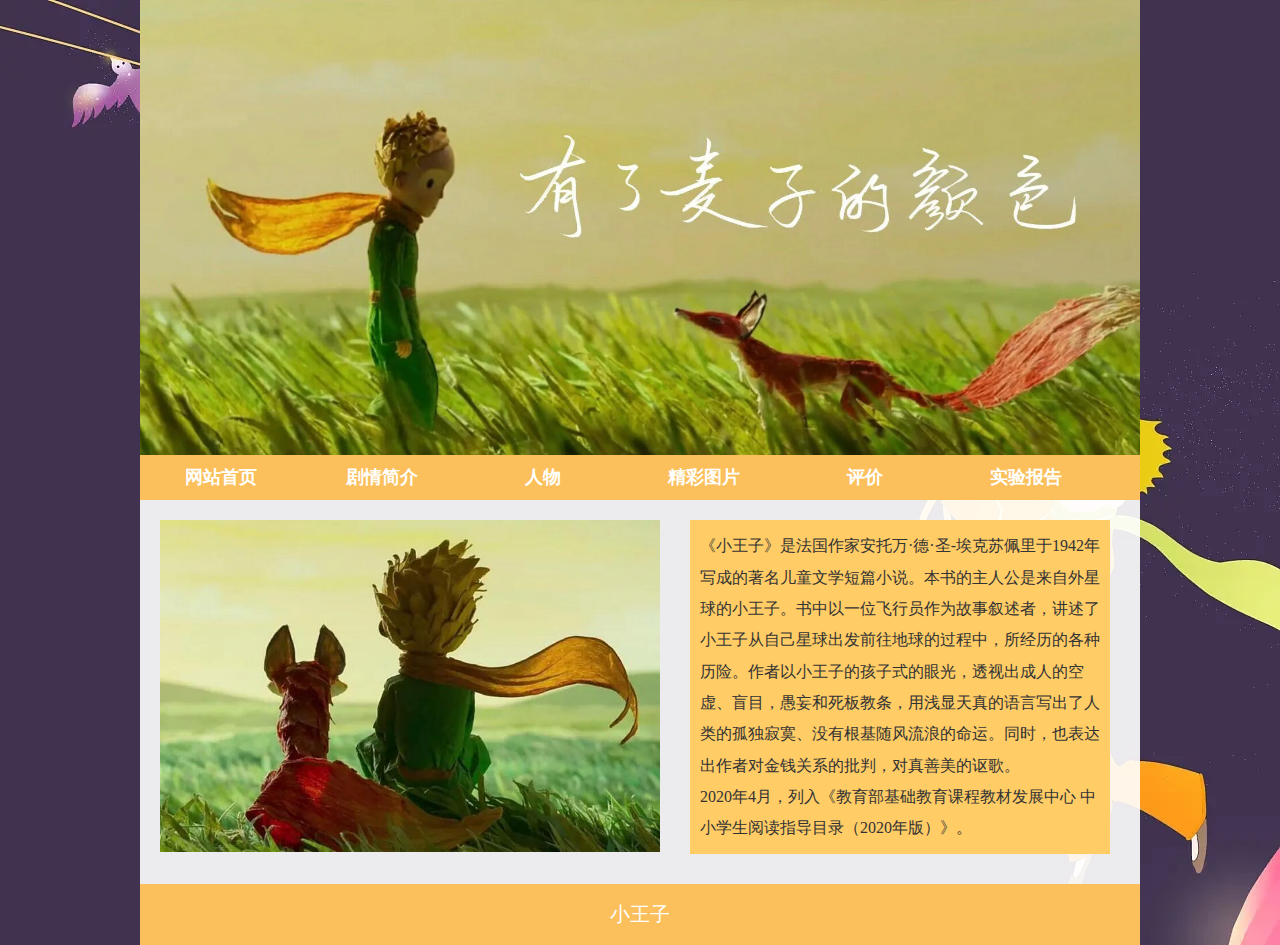
<file: index.html>
<!DOCTYPE html>
<html lang="en">
<head>
<meta charset="utf-8">
<link href="style.css" rel="stylesheet" media="all" type="text/css" />
<title>小王子</title>
</head>
<body>
 <div class="banner"><img src="./lib/images/banner.jpg" width="100%" /></div>
<nav class="menu">

  <ul class="center">
    <li><a href="index.html">网站首页</a></li>
    <li><a href="jianjie.html">剧情简介</a></li>
    <li><a href="renwu.html">人物</a></li>
    <li><a href="tupian.html">精彩图片</a></li>
    <li><a href="pingjia.html">评价</a></li>
    <li><a href="baogao.html">实验报告</a></li>
  </ul>
  <p class="clear"></p>
</nav>
<div class="content">
  <div class="pad"><img src="./lib/images/0.jpg" style="float:left" width="500" />
    <div class="left"> 《小王子》是法国作家安托万·德·圣-埃克苏佩里于1942年写成的著名儿童文学短篇小说。本书的主人公是来自外星球的小王子。书中以一位飞行员作为故事叙述者，讲述了小王子从自己星球出发前往地球的过程中，所经历的各种历险。作者以小王子的孩子式的眼光，透视出成人的空虚、盲目，愚妄和死板教条，用浅显天真的语言写出了人类的孤独寂寞、没有根基随风流浪的命运。同时，也表达出作者对金钱关系的批判，对真善美的讴歌。 <br>
      2020年4月，列入《教育部基础教育课程教材发展中心 中小学生阅读指导目录（2020年版）》。 </div>
  </div>
  <div class="clear"></div>
</div>
<footer class="end">
  <p>小王子 </p>
</footer>
</body>
</html>
</file>
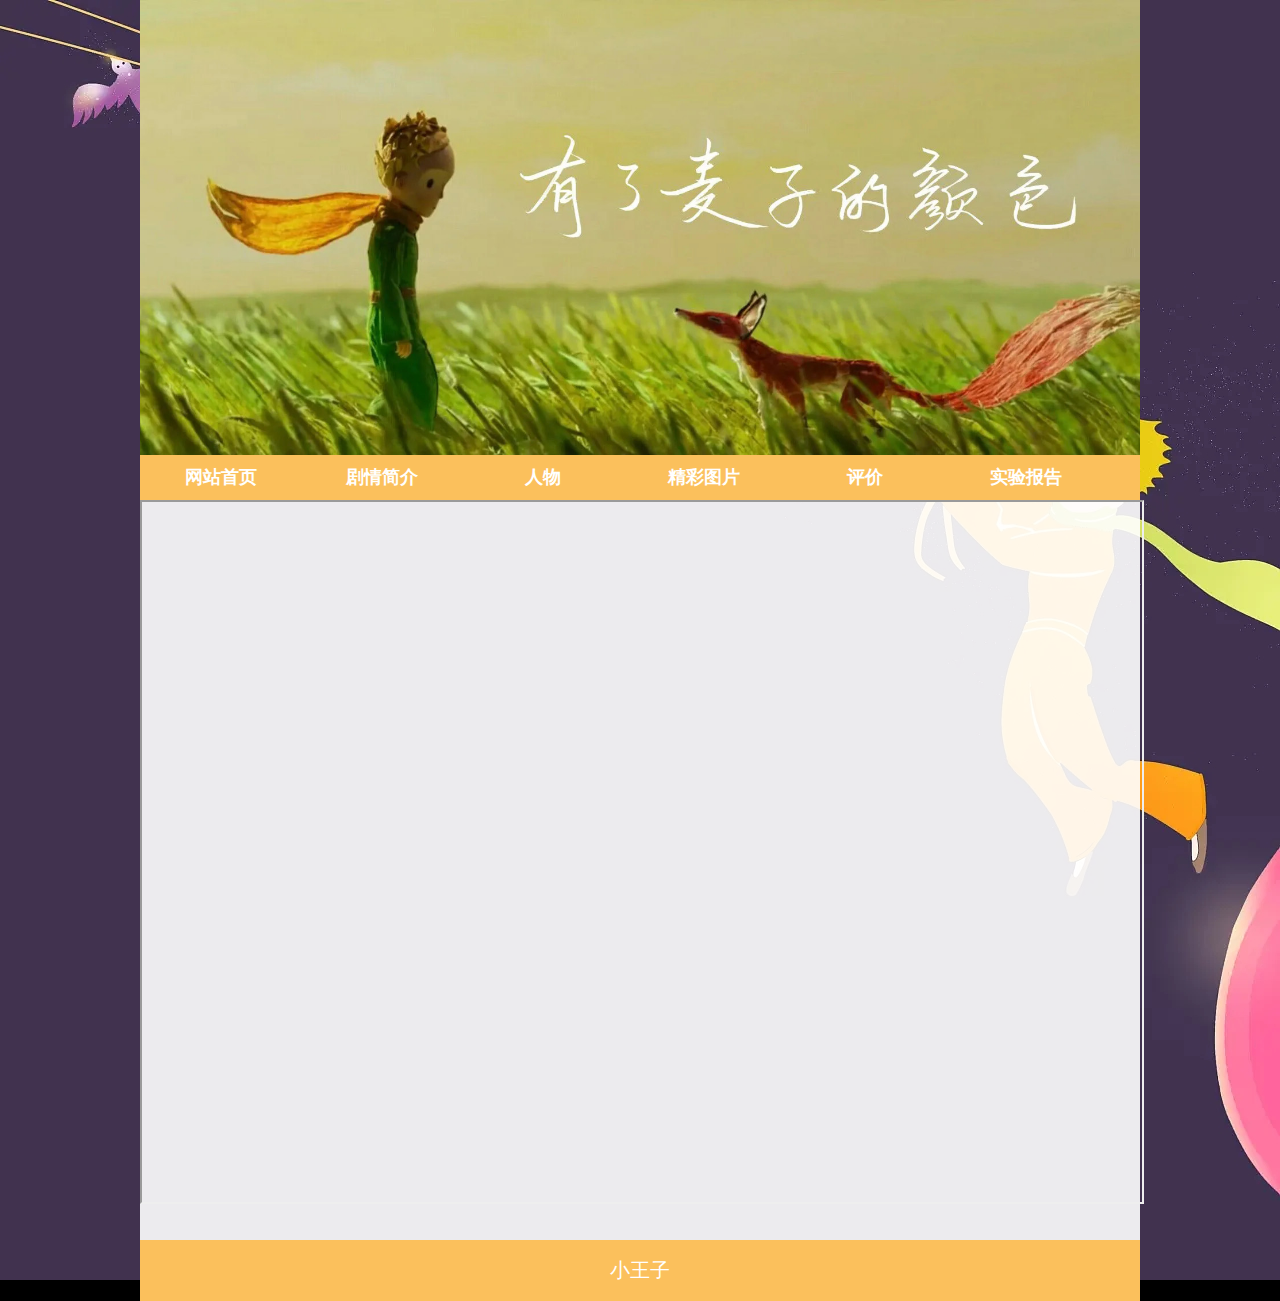
<file: baogao.html>
<!DOCTYPE html>
<html lang="en">
<head>
  <meta charset="utf-8">
  <link href="style.css" rel="stylesheet" media="all" type="text/css" />
  <title>小王子</title>
</head>
<body>
<div class="banner"><img src="./lib/images/banner.jpg" width="100%" /></div>
<nav class="menu">

  <ul class="center">
    <li><a href="index.html">网站首页</a></li>
    <li><a href="jianjie.html">剧情简介</a></li>
    <li><a href="renwu.html">人物</a></li>
    <li><a href="tupian.html">精彩图片</a></li>
    <li><a href="pingjia.html">评价</a></li>
    <li><a href="baogao.html" >实验报告</a></li>

  </ul>
  <p class="clear"></p>
</nav>
<!--<iframe src="./PDF/632107060524奚智明.pdf" width="1000" height="700"  ></iframe>-->
<div class="content">
  <iframe src="./PDF/632107060524奚智明.pdf" width="1000" height="700" ></iframe>
  <div class="clear"></div>
</div>
<footer class="end">
  <p>小王子 </p>
</footer>
</body>
</html>
</file>
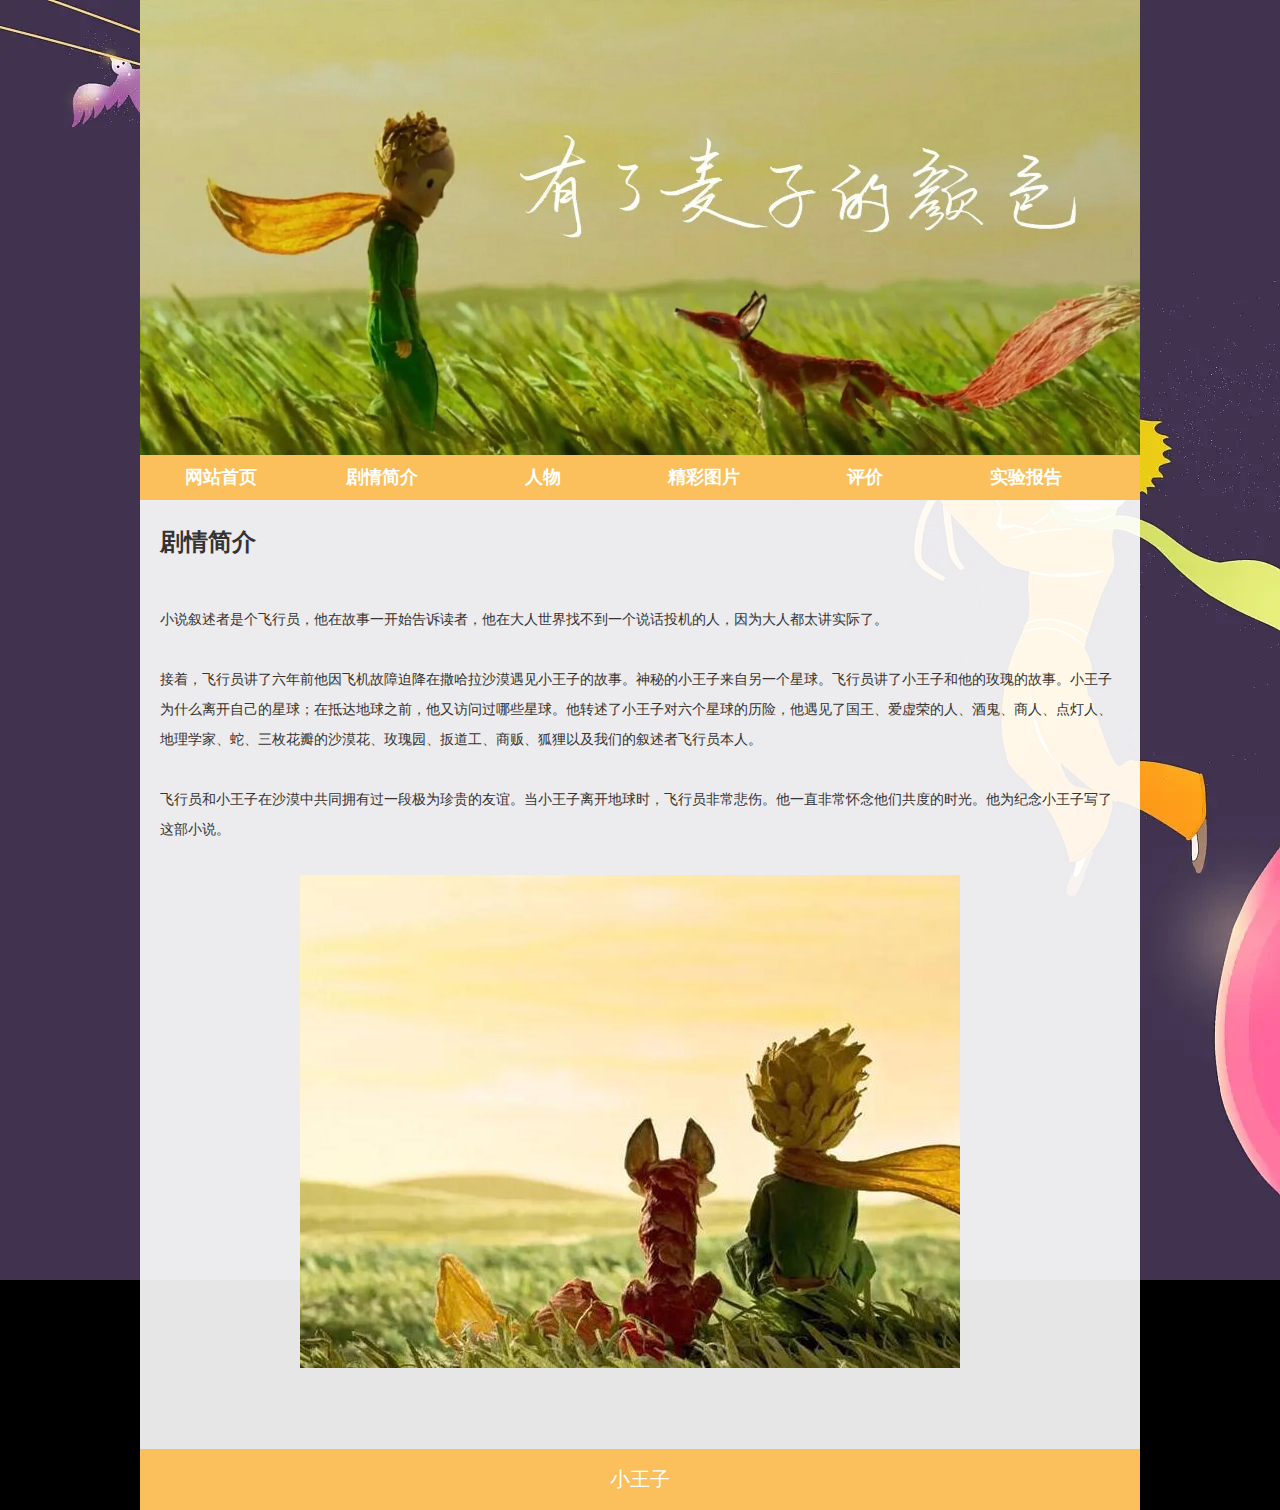
<file: jianjie.html>
<!DOCTYPE html>
<html lang="en">
<head>
<meta charset="utf-8">
<link href="style.css" rel="stylesheet" media="all" type="text/css" />
<title>小王子</title>
</head>
<body>
<div class="banner"><img src="./lib/images/banner.jpg" width="100%" /></div>
<nav class="menu">
  <ul class="center">
    <li><a href="index.html">网站首页</a></li>
    <li><a href="jianjie.html">剧情简介</a></li>
    <li><a href="renwu.html">人物</a></li>
    <li><a href="tupian.html">精彩图片</a></li>
    <li><a href="pingjia.html">评价</a></li>
    <li><a href="baogao.html">实验报告</a></li>
  </ul>
  <p class="clear"></p>
</nav>
<div class="content">
  <div class="bar">剧情简介</div>
  <div class="produce pad"> 小说叙述者是个飞行员，他在故事一开始告诉读者，他在大人世界找不到一个说话投机的人，因为大人都太讲实际了。 <br>
    <br>
    接着，飞行员讲了六年前他因飞机故障迫降在撒哈拉沙漠遇见小王子的故事。神秘的小王子来自另一个星球。飞行员讲了小王子和他的玫瑰的故事。小王子为什么离开自己的星球；在抵达地球之前，他又访问过哪些星球。他转述了小王子对六个星球的历险，他遇见了国王、爱虚荣的人、酒鬼、商人、点灯人、地理学家、蛇、三枚花瓣的沙漠花、玫瑰园、扳道工、商贩、狐狸以及我们的叙述者飞行员本人。 <br>
    <br>
    飞行员和小王子在沙漠中共同拥有过一段极为珍贵的友谊。当小王子离开地球时，飞行员非常悲伤。他一直非常怀念他们共度的时光。他为纪念小王子写了这部小说。 <br />
    <br />
    <p style="text-align:center"><img src="./lib/images/3.jpg" /></p>
  </div>
  <div class="clear"></div>
</div>
<footer class="end">
  <p>小王子 </p>
</footer>
</body>
</html>
</file>
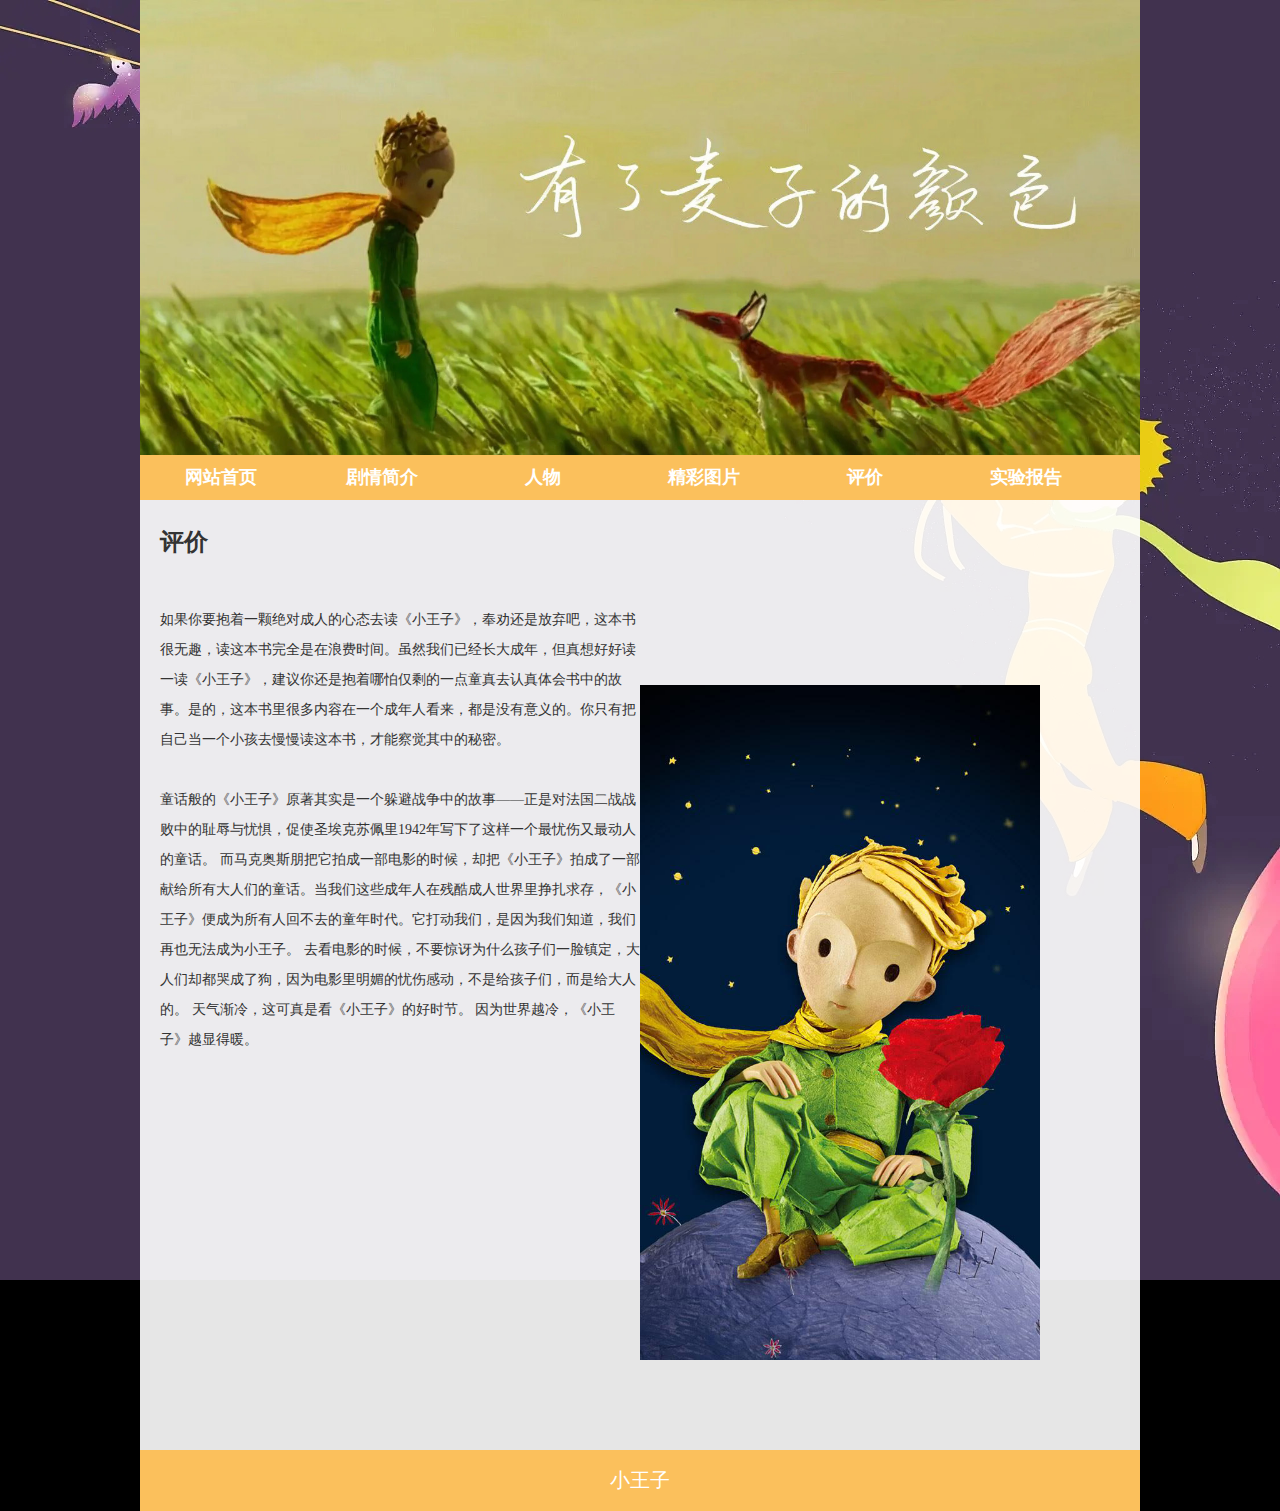
<file: pingjia.html>
<!DOCTYPE html>
<html lang="en">
<head>
<meta charset="utf-8">
<link href="style.css" rel="stylesheet" media="all" type="text/css" />
<title>小王子</title>
</head>
<body>
<div class="banner"><img src="./lib/images/banner.jpg" width="100%" /></div>
<nav class="menu">
  <ul class="center">
    <li><a href="index.html">网站首页</a></li>
    <li><a href="jianjie.html">剧情简介</a></li>
    <li><a href="renwu.html">人物</a></li>
    <li><a href="tupian.html">精彩图片</a></li>
    <li><a href="pingjia.html">评价</a></li>
    <li><a href="baogao.html" >实验报告</a></li>
  </ul>
  <p class="clear"></p>
</nav>
<div class="content">
  <div class="bar">评价</div>
  <div class="produce pad">
    <div style="float:left; width:50%;display: flex"> 如果你要抱着一颗绝对成人的心态去读《小王子》，奉劝还是放弃吧，这本书很无趣，读这本书完全是在浪费时间。虽然我们已经长大成年，但真想好好读一读《小王子》，建议你还是抱着哪怕仅剩的一点童真去认真体会书中的故事。是的，这本书里很多内容在一个成年人看来，都是没有意义的。你只有把自己当一个小孩去慢慢读这本书，才能察觉其中的秘密。<br />
      <br />
      童话般的《小王子》原著其实是一个躲避战争中的故事——正是对法国二战战败中的耻辱与忧惧，促使圣埃克苏佩里1942年写下了这样一个最忧伤又最动人的童话。
      而马克奥斯朋把它拍成一部电影的时候，却把《小王子》拍成了一部献给所有大人们的童话。当我们这些成年人在残酷成人世界里挣扎求存，《小王子》便成为所有人回不去的童年时代。它打动我们，是因为我们知道，我们再也无法成为小王子。
      去看电影的时候，不要惊讶为什么孩子们一脸镇定，大人们却都哭成了狗，因为电影里明媚的忧伤感动，不是给孩子们，而是给大人的。
      天气渐冷，这可真是看《小王子》的好时节。
      因为世界越冷，《小王子》越显得暖。 </div>
    <br />
    <br />
<!--    <p style="text-align:center"><img src="./lib/images/pj_1.jpg" /></p>-->
    <div class="pad"><img src="./lib/images/pj_1.jpg" style="display: flex" width="400" /></div>
  </div>
  <div class="clear"></div>
</div>
<footer class="end">
  <p>小王子 </p>
</footer>
</body>
</html>
</file>
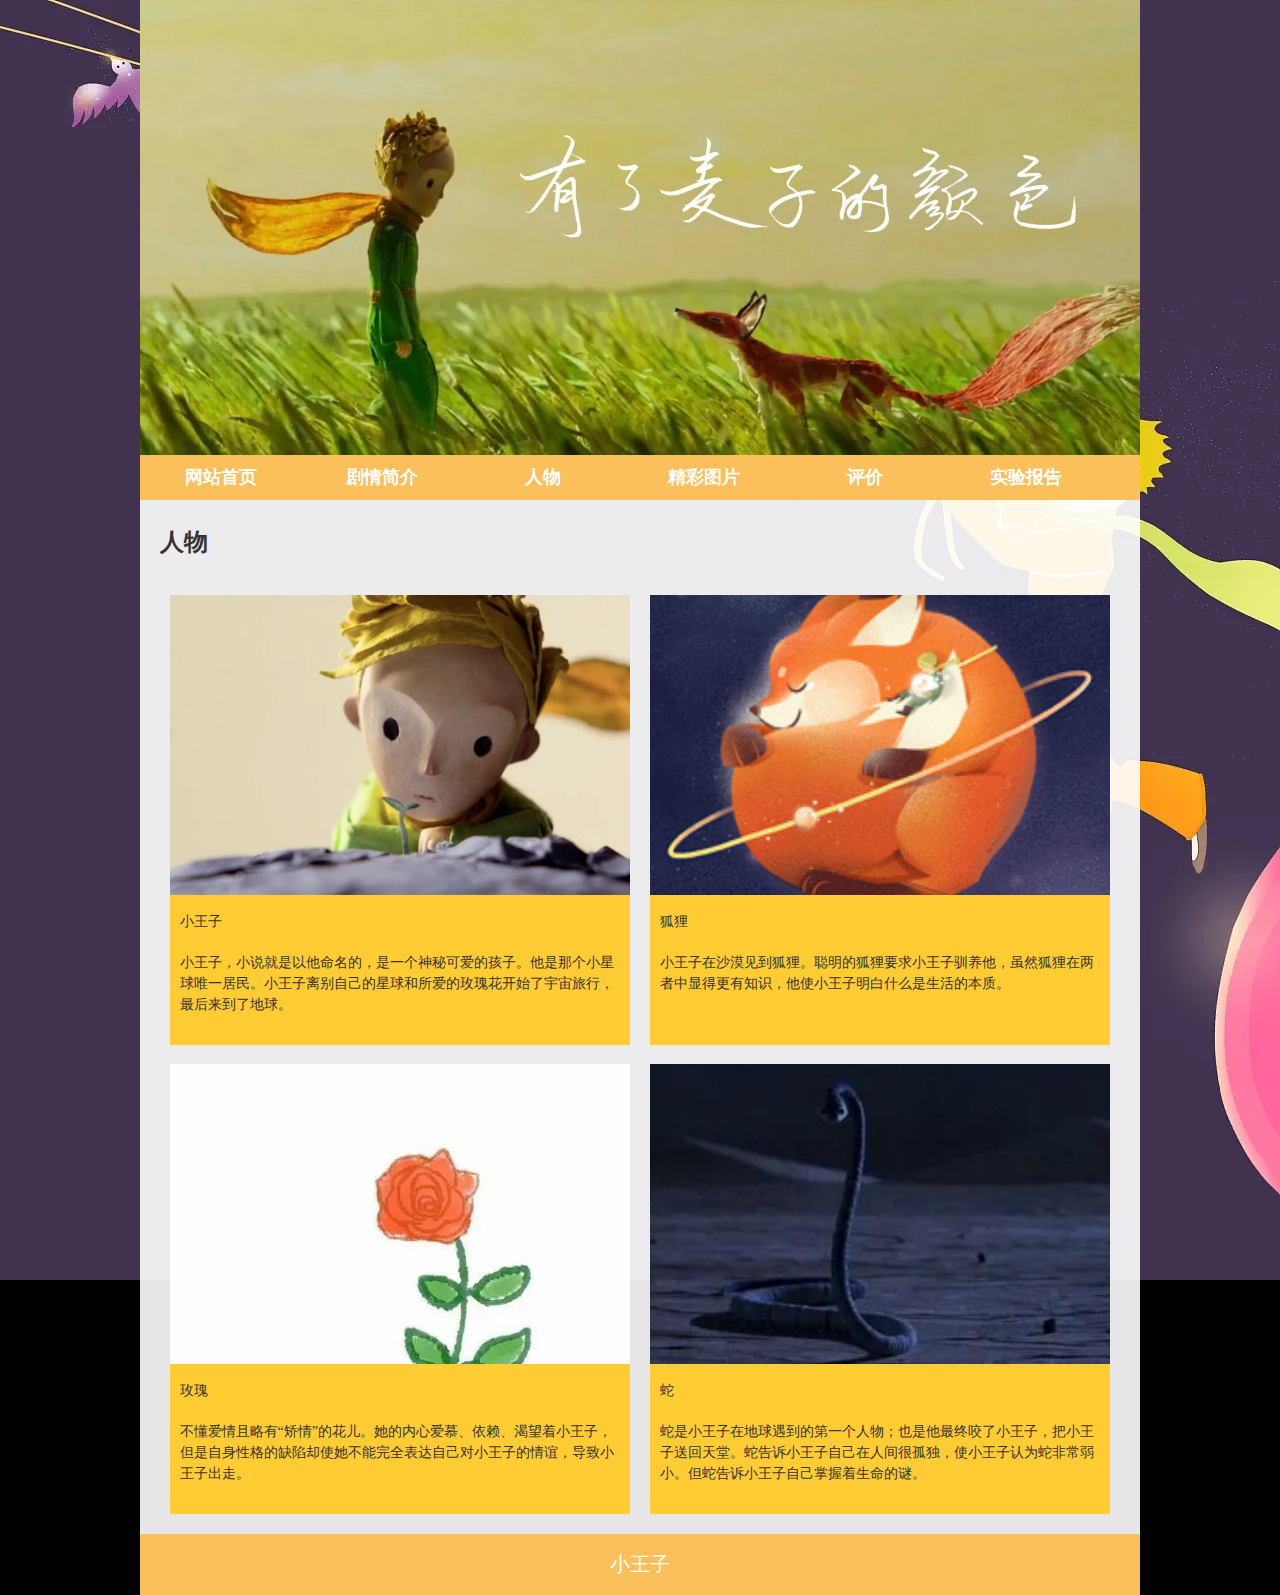
<file: renwu.html>
<!DOCTYPE html>
<html lang="en">
<head>
<meta charset="utf-8">
<link href="style.css" rel="stylesheet" media="all" type="text/css" />
<title>小王子</title>
</head>
<body>
<div class="banner">
<img src="./lib/images/banner.jpg" width="100%" />
</div>
<nav class="menu">
  <ul class="center">
    <li><a href="index.html">网站首页</a></li>
    <li><a href="jianjie.html">剧情简介</a></li>
    <li><a href="renwu.html">人物</a></li>
    <li><a href="tupian.html">精彩图片</a></li>
    <li><a href="pingjia.html">评价</a></li>
    <li><a href="baogao.html" >实验报告</a></li>
  </ul>
  <p class="clear"></p>
</nav>
<div class="content">
  <div class="bar">人物</div>
  <div class="scrollleft">
    <ul>
      <li><img src="./lib/images/a1.jpg" width="100" height="100" />
        <p>小王子</p>
        <p>小王子，小说就是以他命名的，是一个神秘可爱的孩子。他是那个小星球唯一居民。小王子离别自己的星球和所爱的玫瑰花开始了宇宙旅行，最后来到了地球。</p>
      </li>
      <li><img src="./lib/images/a2.jpg" width="100" height="100" />
        <p>狐狸</p>
        <p>小王子在沙漠见到狐狸。聪明的狐狸要求小王子驯养他，虽然狐狸在两者中显得更有知识，他使小王子明白什么是生活的本质。</p>
      </li>
      <li><img src="./lib/images/a3.jpg" width="100" height="100" />
        <p>玫瑰</p>
        <p>不懂爱情且略有“矫情”的花儿。她的内心爱慕、依赖、渴望着小王子，但是自身性格的缺陷却使她不能完全表达自己对小王子的情谊，导致小王子出走。</p>
      </li>
      <li><img src="./lib/images/a4.jpg" width="100" height="100" />
        <p>蛇</p>
        <p>蛇是小王子在地球遇到的第一个人物；也是他最终咬了小王子，把小王子送回天堂。蛇告诉小王子自己在人间很孤独，使小王子认为蛇非常弱小。但蛇告诉小王子自己掌握着生命的谜。</p>
      </li>
    </ul>
  </div>
</div>
<div class="clear"></div>
</div>
<footer class="end">
  <p>小王子 </p>
</footer>
</body>
</html>
</file>
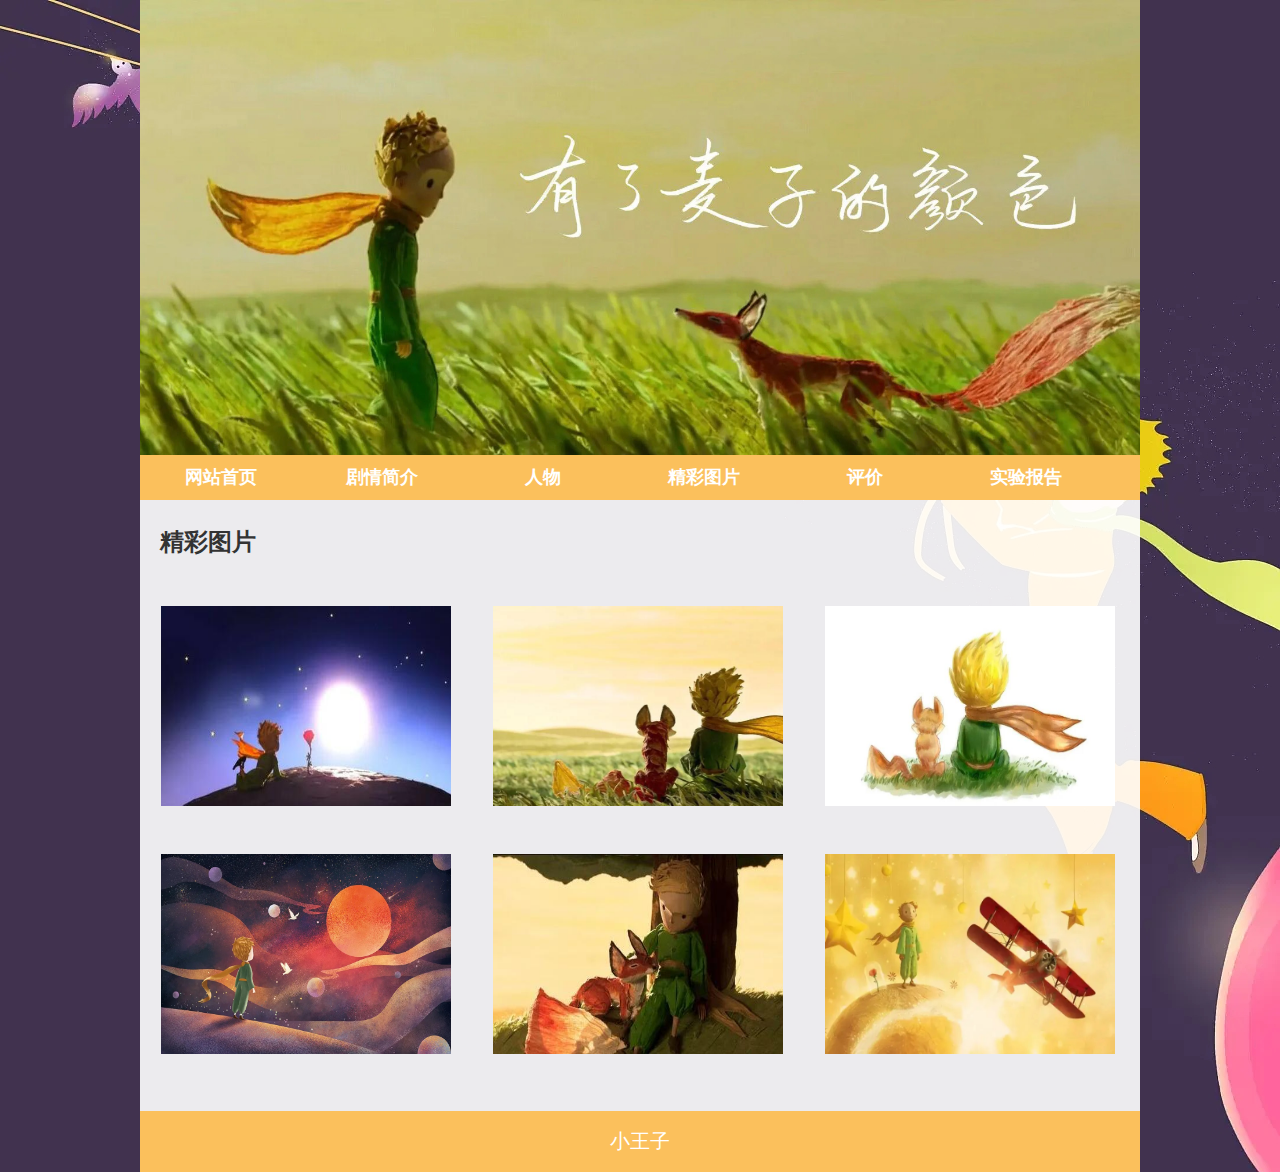
<file: tupian.html>
<!DOCTYPE html>
<html lang="en">
<head>
<meta charset="utf-8">
<link href="style.css" rel="stylesheet" media="all" type="text/css" />
<title>小王子</title>
</head>
<body>
<div class="banner">
<img src="./lib/images/banner.jpg" width="100%" />
</div>
<nav class="menu">
  <ul class="center">
    <li><a href="index.html">网站首页</a></li>
    <li><a href="jianjie.html">剧情简介</a></li>
    <li><a href="renwu.html">人物</a></li>
    <li><a href="tupian.html">精彩图片</a></li>
    <li><a href="pingjia.html">评价</a></li>
    <li><a href="baogao.html" >实验报告</a></li>
  </ul>
  <p class="clear"></p>
</nav>
<div class="content">
  <div class="bar">精彩图片</div>
  <div class="imglist">
    <ul>
      <li><img src="./lib/images/2.jpg" width="100%" height="200" /></li>
      <li><img src="./lib/images/3.jpg" width="100%" height="200" /></li>
      <li><img src="./lib/images/1.jpg" width="100%" height="200" /></li>
      <li><img src="./lib/images/5.jpg" width="100%" height="200" /></li>
      <li><img src="./lib/images/6.jpg" width="100%" height="200" /></li>
      <li><img src="./lib/images/7.jpg" width="100%" height="200" /></li>
    </ul>
  </div>
  <div class="clear"></div>
</div>
<footer class="end">
  <p>小王子 </p>
</footer>
</body>
</html>
</file>
<file: style.css>
@charset "utf-8";

 /*CSS Document*/
ul,
li,
h1,
h2,
h3,
p {
    padding: 0;
    margin: 0;
    list-style: none
}
a{ text-decoration:none}
html {
    background: url(./lib/images/bg.jpg) no-repeat #000 center top fixed;
    background-size: cover;
}

body {
    width: 1000px;
    background: rgba(255, 255, 255, 0.9);
    margin: 0 auto;
    line-height: 21px
}

.clear {
    clear: both
}


.banner {
    position: relative;
    margin-top: 0px;
}
.banner img{ display:block}
.menu {
    width: 100%;
    text-align: center;
	clear:both;
	height:45px;
    background: #fbc05c
}

.menu li a {
    color: #fff;
	display:block;
	font-weight:bold
}

.menu li {
    border-radius: 30px;
    float: left;

    padding:0px 13px;
	line-height:45px;
	font-size:18px;
    width: 135px
}
.menu li:hover{ background:#FF9900}
.right {
    float: right;
    width: 660px;
    padding: 20px
}

.left {
    min-height: 300px;
    float: left;
    width: 400px;
    margin-left: 30px;
	background:#FFCC66;
	line-height:1.96;
	font-size:16px;
    padding: 10px
}

.content {
    padding-bottom: 20px;
    font-size: 14px;
    color: #333;
}

.end {
    clear: both;
    background: #fbc05c;
    color: #fff;
    padding: 20px 0;
    text-align: center;
	font-size:20px;
	margin-top:10px;
}

.produce img {
    margin: 0 20px 20px 0
}

.produce {
    line-height: 30px
}

.pad {
    padding: 20px;
    display: block
}

.pics p {
    margin: 1px;
    text-align: center
}

.imglist {

    margin: 0 auto
}

.imglist li {
    float: left;
    width: 290px;
    margin: 21px;
    text-align: center
}

.scrollleft {
    margin: 2%
}

.scrollleft li {
    float: left;
    width: 48%;
    margin: 1%;
	height:450px;
	background:#FFCC33
}
.scrollleft li p{ padding:10px}
.scrollleft li img {
width:100%;
height:300px;
    margin-right: 20px;
	object-fit:cover;
}

.news li {
    padding: 5px;
}

.title {
    text-align: center;
    color: #F00;
    padding: 10px
}

.fl {
    float: left
}

.js div {
    width: 100%;
    clear: both;
    margin-bottom: 20px;
    float: left
}

.js div img {
    float: left;
    margin-right: 20px
}

.msg>div {
    padding: 10px
}

.bar {
    margin: 20px;
    clear: both;
    font-weight: bold;
    padding: 12px 0;
	font-size:24px;
}

.feedback {
    padding: 30px;
	float:right; width:400px;
    background:#fbc05c;
}

.feedback span {
    float: left;
}
.feedback input{ padding:10px;}
</file>
